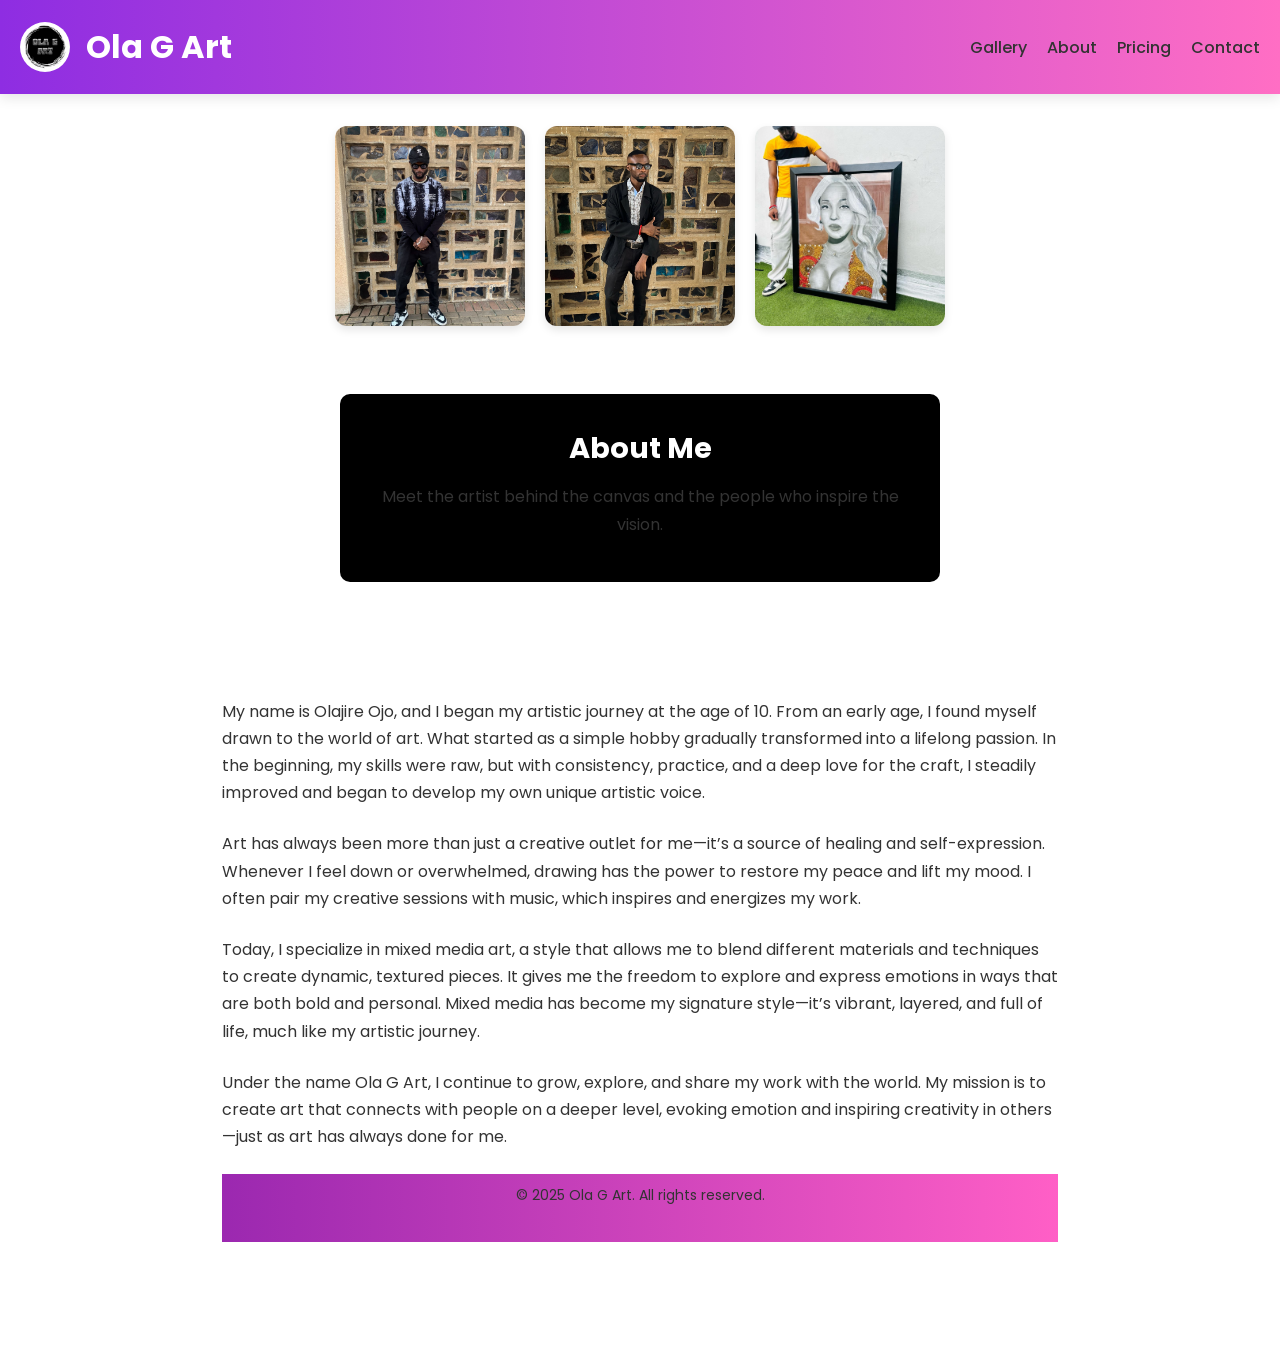
<file: about.html>
<!DOCTYPE html>
<html lang="en">
<head>
  <meta charset="UTF-8">
  <meta name="viewport" content="width=device-width, initial-scale=1.0">
  <title>About | Ola G Art</title>
  <link rel="stylesheet" href="style.css">
</head>
<style>
  .hero {
    text-align: center;
    margin: 2rem 0;
  }
  .friend-gallery {
    display: flex;
    justify-content: center;
    gap: 20px;
    margin-top: 2rem;
    flex-wrap: wrap;
  }
  .friend-gallery img {
    width: 190px;
    height: 200px;
    object-fit: cover;
    border-radius: 12px;
    box-shadow: 0 4px 8px rgba(0,0,0,0.1);
    transition: transform 0.3s;
  }
  .friend-gallery img:hover {
    transform: scale(1.05);
  }
</style>

<body>
  <header>
    <div class="logo-container">
      <img src="images/logo.jpg" alt="Logo" class="site-logo">
      <h1>Ola G Art</h1>
    </div>
    <nav>
      <a href="index.html">Gallery</a>
      <a href="about.html">About</a>
      <a href="pricing.html">Pricing</a>
      <a href="contact.html">Contact</a>
    </nav>
  </header>

<div class="friend-gallery">
      <img src="images/picture1.jpg" alt="Friend 1">
      <img src="images/picture2.jpg" alt="Friend 2">
      <img src="images/picture3.jpg" alt="Friend 3">
    </div>
  </section>

  <section class="about">
  <div class="section-header">
    <h2>About Me</h2>
    <p>Meet the artist behind the canvas and the people who inspire the vision.</p>
  </div>
  </section>

  <section class="about">
    <p>My name is Olajire Ojo, and I began my artistic journey at the age of 10. From an early age, I found myself drawn to the world of art. What started as a simple hobby gradually transformed into a lifelong passion. In the beginning, my skills were raw, but with consistency, practice, and a deep love for the craft, I steadily improved and began to develop my own unique artistic voice.</p>
    <p>Art has always been more than just a creative outlet for me—it’s a source of healing and self-expression. Whenever I feel down or overwhelmed, drawing has the power to restore my peace and lift my mood. I often pair my creative sessions with music, which inspires and energizes my work.</p>
    <p>Today, I specialize in mixed media art, a style that allows me to blend different materials and techniques to create dynamic, textured pieces. It gives me the freedom to explore and express emotions in ways that are both bold and personal. Mixed media has become my signature style—it’s vibrant, layered, and full of life, much like my artistic journey.</p>
    <p>Under the name Ola G Art, I continue to grow, explore, and share my work with the world. My mission is to create art that connects with people on a deeper level, evoking emotion and inspiring creativity in others—just as art has always done for me.</p>

  <footer>
    <p>&copy; 2025 Ola G Art. All rights reserved.</p>
  </footer>
</body>
</html>
</file>
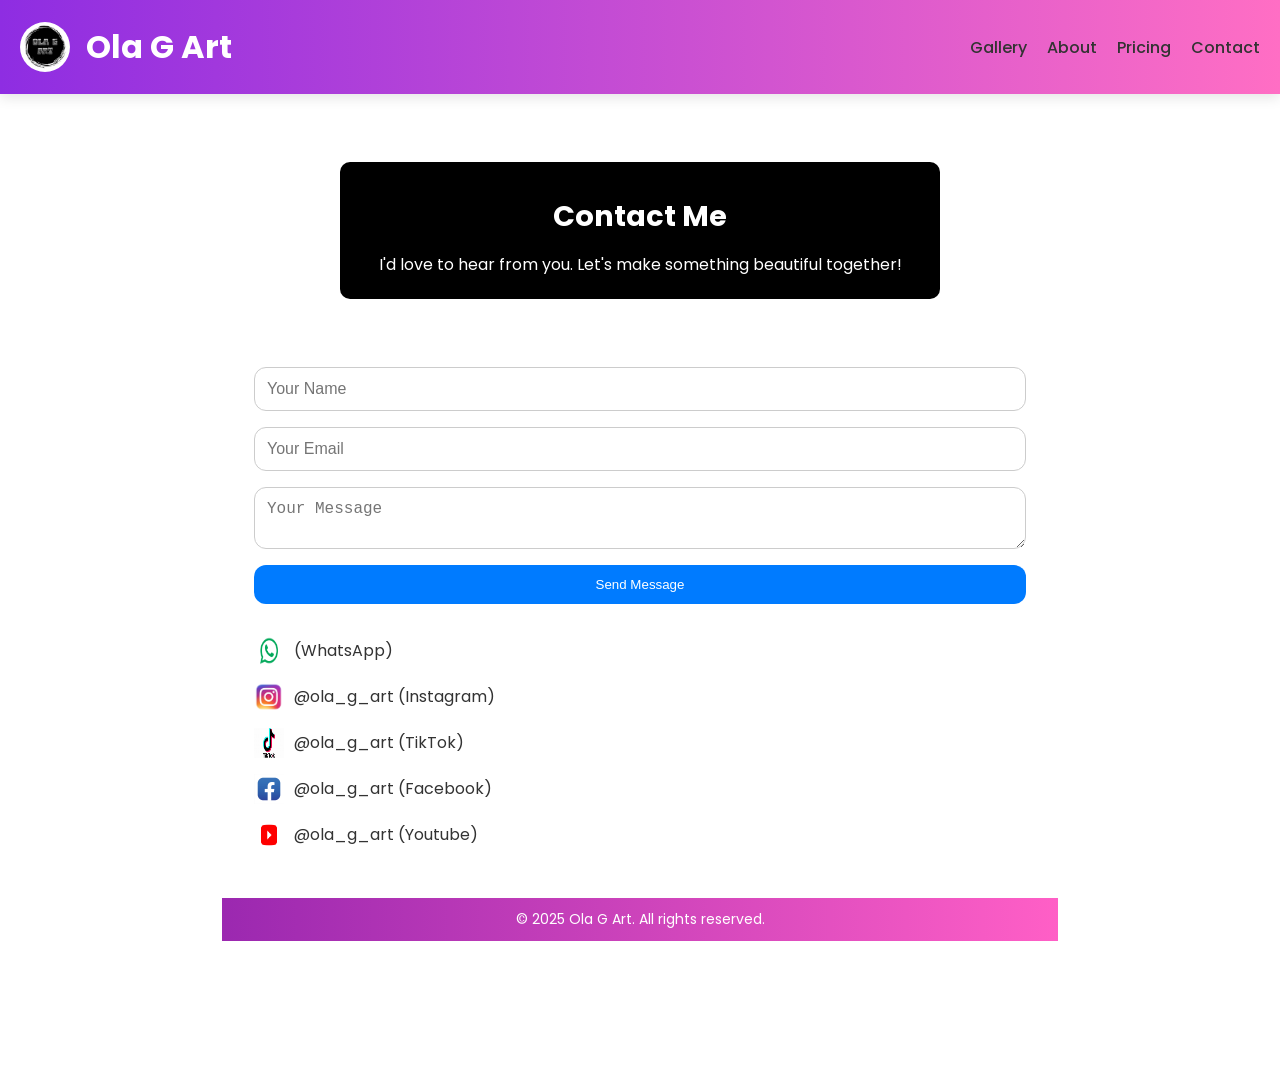
<file: contact.html>
<!DOCTYPE html>
<html lang="en">
<head>
  <meta charset="UTF-8">
  <meta name="viewport" content="width=device-width, initial-scale=1.0">
  <title>Contact | Ola G Art</title>
  <link rel="stylesheet" href="style.css">
</head>
<style>
  .hero {
    text-align: center;
    margin: 2rem 0;
  }
</style>

<body>
  <header>
    <div class="logo-container">
      <img src="images/logo.jpg" alt="Logo" class="site-logo">
      <h1>Ola G Art</h1>
    </div>
    <nav>
      <a href="index.html">Gallery</a>
      <a href="about.html">About</a>
      <a href="pricing.html">Pricing</a>
      <a href="contact.html">Contact</a>
      </nav>
  </header>

  <section class="contact">
  <div class="section-header">
    <h2>Contact Me</h2>
    <p>I'd love to hear from you. Let's make something beautiful together!</p>
  </div>
  <section class="contact">
    <form>
      <input type="text" placeholder="Your Name" required />
      <input type="email" placeholder="Your Email" required />
      <textarea placeholder="Your Message" required></textarea>
      <button type="submit">Send Message</button>
    </form>

    <div class="socials">
      <a href="https://wa.me/+27693174456" target="_blank" class="social-item">
        <img src="images/whatsapp.png" alt="WhatsApp" />
        <span>(WhatsApp)</span>
      </a>
      <a href="https://www.instagram.com/ola_g_art?igsh=MTVuOTNzNGU3emk2OQ%3D%3D&utm_source=qr" target="_blank" class="social-item">
        <img src="images/instagram.png" alt="Instagram" />
        <span>@ola_g_art (Instagram)</span>
      </a>
     <a href="http://www.tiktok.com/@ola_g_art" target="_blank" class="social-item">
        <img src="images/tiktok.png" alt="TikTok" />
        <span>@ola_g_art (TikTok)</span>
      </a>
      <a href="https://www.facebook.com/share/19n4s8mXLE/?mibextid=wwXIfr" target="_blank" class="social-item">
        <img src="images/facebook.png" alt="Facebook" />
        <span>@ola_g_art (Facebook)</span>
      </a>
      <a href="https://youtube.com/@ola_g_art?si=wHZJGrbfhn8iUtK1" target="_blank" class="social-item">
        <img src="images/youtube.png" alt="Youtube" />
        <span>@ola_g_art (Youtube)</span>
      </a>
    </div>
  </section>

  <footer>
    <p>&copy; 2025 Ola G Art. All rights reserved.</p>
  </footer>
</body>
</html>
</file>
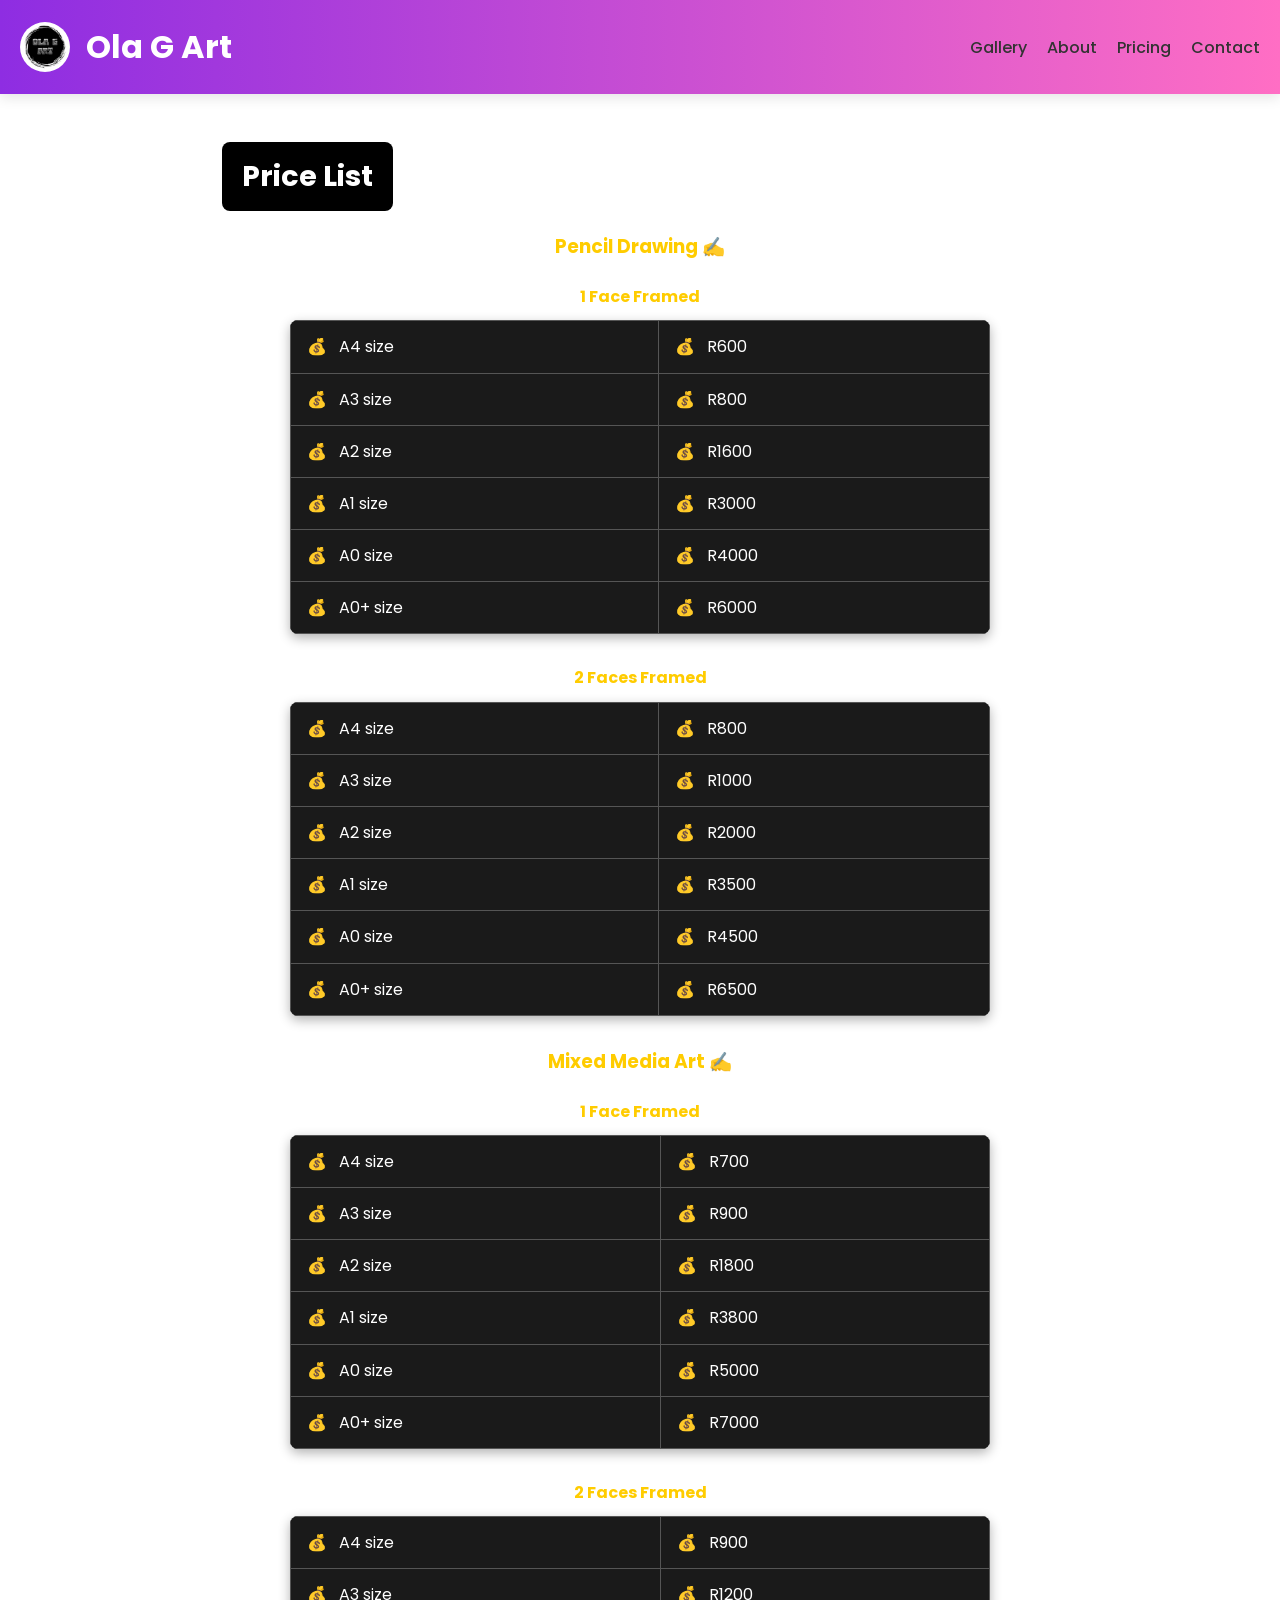
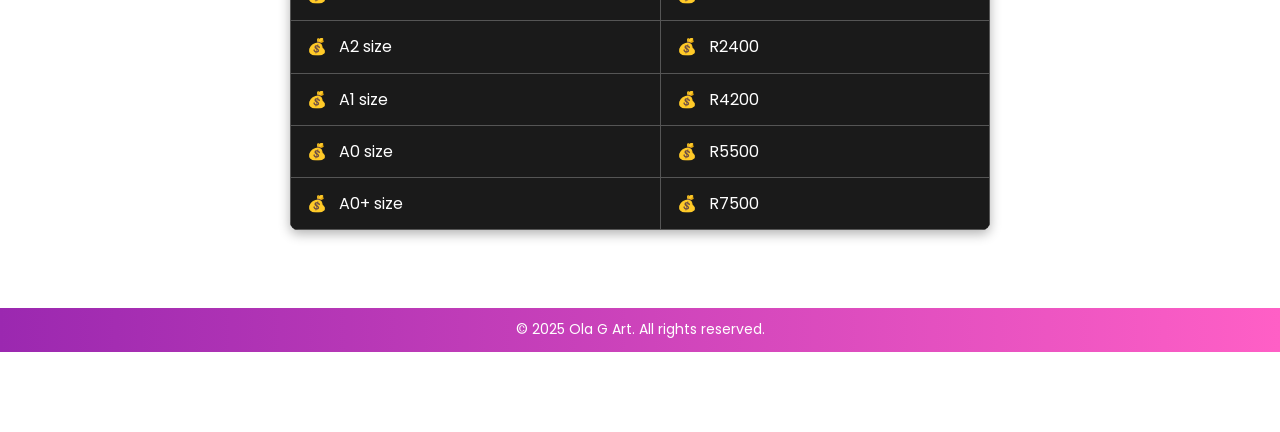
<file: pricing.html>
<!DOCTYPE html>
<html lang="en">
<head>
  <meta charset="UTF-8">
  <meta name="viewport" content="width=device-width, initial-scale=1.0">
  <title>Pricing | Ola G Art</title>
  <link rel="stylesheet" href="style.css">
</head>
<style>
  .hero {
    text-align: center;
    margin: 2rem 0;
  }
</style>

<body>
  <header>
    <div class="logo-container">
      <img src="images/logo.jpg" alt="Logo" class="site-logo">
      <h1>Ola G Art</h1>
    </div>
    <nav>
      <a href="index.html">Gallery</a>
      <a href="about.html">About</a>
      <a href="pricing.html">Pricing</a>
      <a href="contact.html">Contact</a>
    </nav>
  </header>

  <section class="pricing black-section">
  <h2>Price List</h2>
  <h3>Pencil Drawing ✍</h3>

  <h4>1 Face Framed</h4>
  <table>
    <tr><td>A4 size</td><td>R600</td></tr>
    <tr><td>A3 size</td><td>R800</td></tr>
    <tr><td>A2 size</td><td>R1600</td></tr>
    <tr><td>A1 size</td><td>R3000</td></tr>
    <tr><td>A0 size</td><td>R4000</td></tr>
    <tr><td>A0+ size</td><td>R6000</td></tr>
  </table>

  <h4>2 Faces Framed</h4>
  <table>
    <tr><td>A4 size</td><td>R800</td></tr>
    <tr><td>A3 size</td><td>R1000</td></tr>
    <tr><td>A2 size</td><td>R2000</td></tr>
    <tr><td>A1 size</td><td>R3500</td></tr>
    <tr><td>A0 size</td><td>R4500</td></tr>
    <tr><td>A0+ size</td><td>R6500</td></tr>
  </table>

  <h3>Mixed Media Art ✍</h3>

  <h4>1 Face Framed</h4>
  <table>
    <tr><td>A4 size</td><td>R700</td></tr>
    <tr><td>A3 size</td><td>R900</td></tr>
    <tr><td>A2 size</td><td>R1800</td></tr>
    <tr><td>A1 size</td><td>R3800</td></tr>
    <tr><td>A0 size</td><td>R5000</td></tr>
    <tr><td>A0+ size</td><td>R7000</td></tr>
  </table>

  <h4>2 Faces Framed</h4>
  <table>
    <tr><td>A4 size</td><td>R900</td></tr>
    <tr><td>A3 size</td><td>R1200</td></tr>
    <tr><td>A2 size</td><td>R2400</td></tr>
    <tr><td>A1 size</td><td>R4200</td></tr>
    <tr><td>A0 size</td><td>R5500</td></tr>
    <tr><td>A0+ size</td><td>R7500</td></tr>
  </table>
</section>

  <footer>
    <p>&copy; 2025 Ola G Art. All rights reserved.</p>
  </footer>
</body>
</html>
</file>
<file: style.css>
/* Import Google Font */
@import url('https://fonts.googleapis.com/css2?family=Poppins:wght@300;400;600&display=swap');

:root {
  --primary: #007bff;
  --secondary: #f8f9fa;
  --accent: #ff6f61;
  --text-dark: #333;
  --text-light: #666;
  --bg-light: #ffffff;
  --bg-gray: #f4f4f4;
  --shadow: 0 4px 12px rgba(0, 0, 0, 0.1);
  --radius: 12px;
}

* {
  margin: 0;
  padding: 0;
  box-sizing: border-box;
}

body {
  font-family: 'Poppins', sans-serif;
  color: var(--text-dark);
  background-color: var(--bg-light);
  line-height: 1.7;
  padding-bottom: 80px;
}

header {
  background: var(--secondary);
  padding: 1rem 2rem;
  display: flex;
  justify-content: space-between;
  align-items: center;
  box-shadow: var(--shadow);
}

/* Header styling */
header {
  background: linear-gradient(90deg, #8e2de2, #ff6ec4); /* Purple to pink */
  color: white;
  padding: 20px;
}
.section-header {
  background-color: black;
  color: white;
  padding: 20px;
  border-radius: 10px;
  text-align: center;
  margin: 20px auto;
  max-width: 600px;
}


/* Navbar links */
nav a {
  color: white;
}

/* Footer styling */
footer {
  background: linear-gradient(90deg, #8e2de2, #ff6ec4);
  color: white;
  padding: 20px;
  text-align: center;
}

.welcome {
  background-color: black;
  color: white; /* Make sure text is visible on black */
  padding: 60px 20px;
  text-align: center;
}

.logo-container {
  display: flex;
  align-items: center;
  gap: 1rem;
}

.site-logo {
  width: 50px;
  height: 50px;
  border-radius: 50%;
}

nav a {
  margin-left: 1rem;
  text-decoration: none;
  color: var(--text-dark);
  font-weight: 500;
  transition: color 0.3s;
}

nav a:hover {
  color: var(--primary);
}

.hero {
  background: #0073e6;
  color: #fff9c4;
  text-align: center;
  padding: 80px 20px;
}
.hero h2 {
  color: white; /* Or try 'yellow' or '#fff' */
  font-size: 2.5rem;
  font-weight: 700;
}

.hero p {
  color: white; /* Or try a lighter color like '#f0f0f0' */
  font-size: 1.2rem;
  font-weight: 400;
}

.about h2, .pricing h2, .contact h2 {
  background-color: black;
  color: white;
  padding: 10px 20px;
  display: inline-block; 
  border-radius: 8px;
  font-size: 1.8rem;
}

section.about,
section.pricing,
section.contact {
  padding: 3rem 2rem;
  max-width: 900px;
  margin: auto;
}

.about p {
  margin-bottom: 1.5rem;
  color: var(--text-dark);
}

.friend-gallery {
  display: flex;
  justify-content: center;
  gap: 20px;
  margin-top: 2rem;
  flex-wrap: wrap;
}

.friend-gallery img {
  width: 120px;
  height: 120px;
  object-fit: cover;
  border-radius: var(--radius);
  box-shadow: var(--shadow);
  transition: transform 0.3s;
}

.friend-gallery img:hover {
  transform: scale(1.05);
}

.pricing h3, .pricing h4 {
  color: #ffcc00;
  margin-top: 20px;
  text-align: center;
}

.pricing table {
  margin: 10px auto 30px auto;
  border-collapse: collapse;
  width: 90%;
  max-width: 700px;
  background-color: #1a1a1a;
  color: white;
  box-shadow: 0 4px 12px rgba(0, 0, 0, 0.3);
  border-radius: 8px;
  overflow: hidden;
}

.pricing table td {
  border: 1px solid #555;
  padding: 12px 16px;
  text-align: left;
  font-size: 16px;
  position: relative;
  transition: background-color 0.3s ease;
}

.pricing table tr:hover td {
  background-color: #333;
}

.pricing table td::before {
  content: "💰 ";
  margin-right: 8px;
  color: #00ffcc;
}

.contact form {
  display: flex;
  flex-direction: column;
  gap: 1rem;
  margin-bottom: 2rem;
}

.contact input,
.contact textarea {
  padding: 0.75rem;
  border: 1px solid #ccc;
  border-radius: var(--radius);
  font-size: 1rem;
}

.contact button {
  padding: 0.75rem;
  background-color: var(--primary);
  color: white;
  border: none;
  border-radius: var(--radius);
  cursor: pointer;
  transition: background 0.3s;
}

.contact button:hover {
  background-color: #0056b3;
}

.socials {
  display: flex;
  flex-direction: column;
  gap: 1rem;
}

.social-item {
  display: flex;
  align-items: center;
  gap: 10px;
  text-decoration: none;
  color: var(--text-dark);
}

.social-item img {
  width: 30px;
  height: 30px;
}

footer {
  background: linear-gradient(to right, #9b28b0, #ff5fc6);
  color: white;
  text-align: center;
  padding: 10px 0; /* reduce height */
  font-size: 14px;  /* slightly smaller text */
  width: 100%;
  position: relative;
  bottom: 0;
}
</file>
